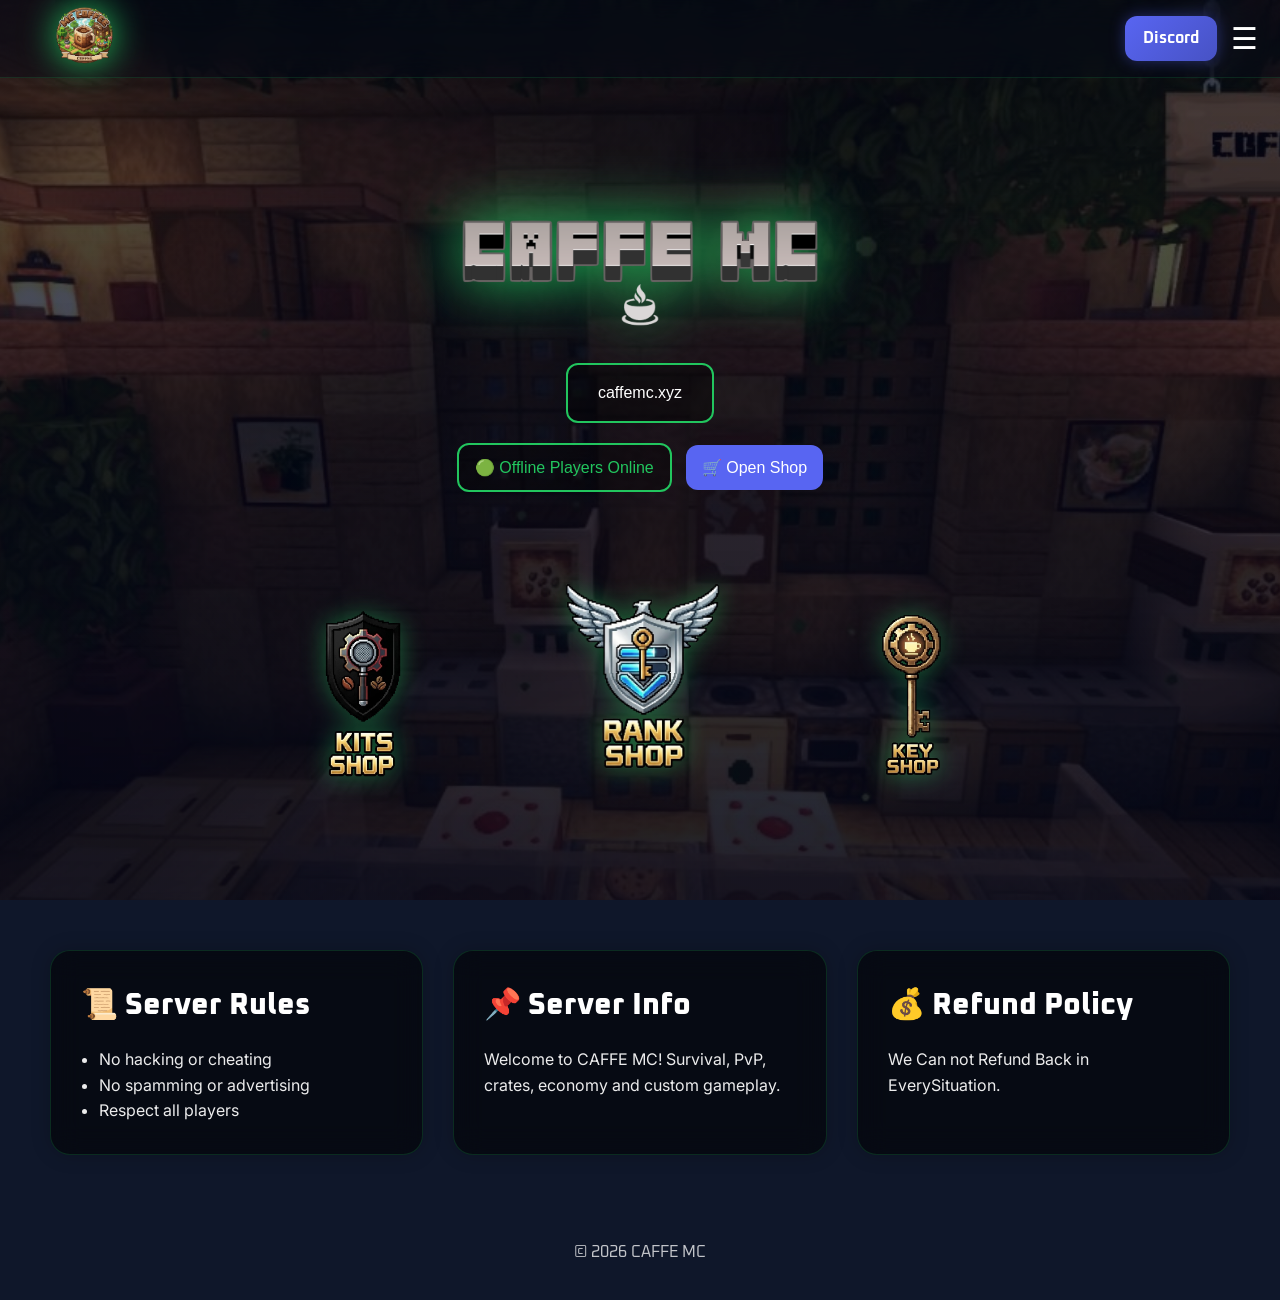
<file: index.html>
<!DOCTYPE html>
<html lang="en">
<head>
<meta charset="UTF-8">
<meta name="viewport" content="width=device-width,initial-scale=1.0">
<title>CAFFE MC</title>

<link href="https://fonts.cdnfonts.com/css/minecraft-4" rel="stylesheet">
<link href="https://fonts.googleapis.com/css2?family=Inter:wght@400;600;700;800&family=Oxanium:wght@500;700;800&display=swap" rel="stylesheet">

<link rel="stylesheet" href="style.css">
</head>
<body>

<div class="bg-image"></div>
<div class="bg-overlay"></div>
<nav class="navbar">

<div class="brand">
<img src="img/logo1.png" alt="CAFFE MC">
</div>

<div class="nav-right">
<a href="#" class="discord-btn">Discord</a>
<div class="menu-btn" onclick="toggleMenu()">☰</div>
</div>

<div class="dropdown" id="menu">
<a href="rank/rank.html">Rank Sell</a>
<a href="kits/kit.html">Kit Sell</a>
<a href="keys/key.html">Crate Keys</a>
</div>

</nav>


<section class="hero">
<div class="hero-content">

<img src="img/logo.png" class="hero-center-logo">

<div class="ip-box" onclick="copyIP()">
caffemc.xyz
</div>

<div class="copy-msg" id="copied">
✔ Copied!
</div>

<div class="server-panel">
<div class="status">
🟢 <span id="players">26</span> Players Online
</div>

<a href="#" class="shop-btn">
🛒 Open Shop
</a>
</div>


<div class="shop-selector">

<a href="kits/kit.html" class="shop-item">
<img src="img/img2.png">
<span></span>
</a>

<a href="rank/rank.html" class="shop-item middle">
<img src="img/img1.png">
<span></span>
</a>

<a href="keys/key.html" class="shop-item">
<img src="img/img3.png">
<span></span>
</a>

</div>

</div>
</section>


<section class="info-grid">

<div class="info-box">
<h2>📜 Server Rules</h2>
<ul>
<li>No hacking or cheating</li>
<li>No spamming or advertising</li>
<li>Respect all players</li>
</ul>
</div>

<div class="info-box">
<h2>📌 Server Info</h2>
<p>
Welcome to CAFFE MC! Survival, PvP,
crates, economy and custom gameplay.
</p>
</div>

<div class="info-box">
<h2>💰 Refund Policy</h2>
<p>
We Can not Refund Back in EverySituation.
</p>
</div>

</section>

<footer>
© 2026 CAFFE MC
</footer>

<script src="script.js"></script>

</body>
</html>
</file>
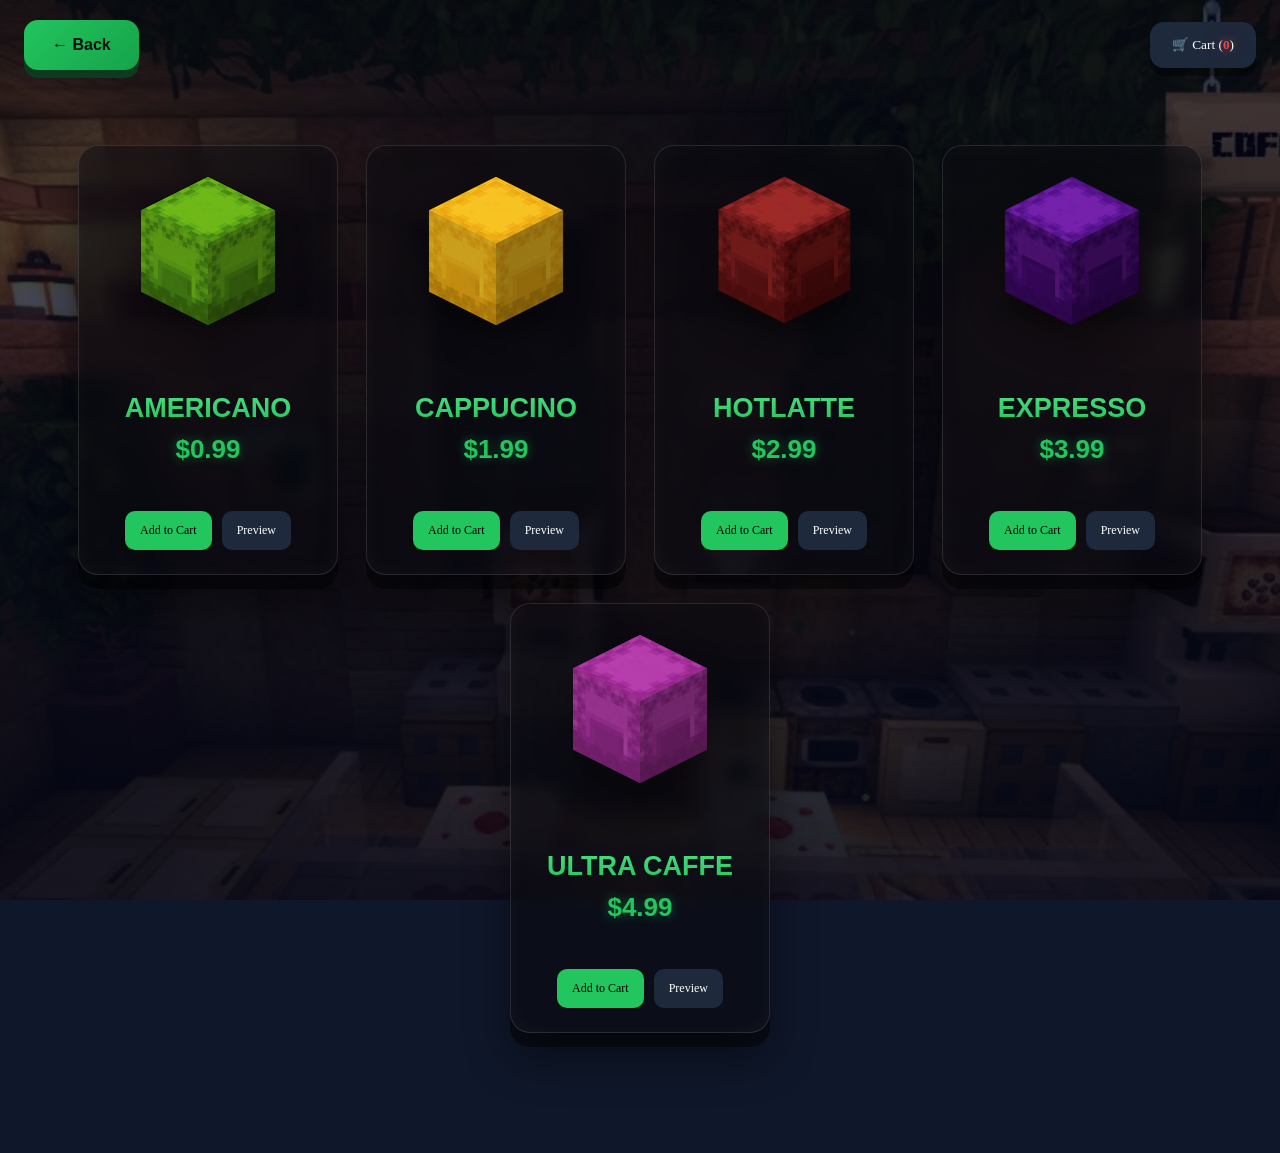
<file: kits/kit.html>
<!DOCTYPE html>
<html lang="en">
<head>
<meta charset="UTF-8">
<meta name="viewport" content="width=device-width,initial-scale=1.0">

<title>CAFFE MC - Kit Shop</title>

<link href="https://fonts.cdnfonts.com/css/minecraft-4" rel="stylesheet">
<link rel="stylesheet" href="kit.css">

<script src="https://challenges.cloudflare.com/turnstile/v0/api.js" async defer></script>

</head>

<body data-shop="KIT">

<div class="bg-image"></div>
<div class="bg-overlay"></div>

<nav class="navbar">

<a href="../index.html" class="back-btn">
← Back
</a>

<div class="cart-area">

<button class="cart-btn" onclick="openOrder()">
🛒 Cart (<span id="cartCount" class="cart-count">0</span>)
</button>

</div>

</nav>

<button class="checkout-top-btn"
id="checkoutTopBtn"
onclick="openOrder()">
🛒 Check Order
</button>

<!-- VIDEO POPUP -->

<div class="img-popup"
id="imgPopup"
onclick="closeImg(event)">

<div class="video-box">

<div class="close-video"
onclick="closeVideo()">×</div>

<video id="popupVideo" controls autoplay>
<source id="videoSrc" src="" type="video/mp4">
</video>

</div>
</div>

<!-- ORDER POPUP -->

<div class="order-popup" id="orderPopup">

<div class="order-box">

<div class="close-btn" onclick="closeOrder()">×</div>

<h2>ORDER CHECKOUT</h2>

<img src="../img/qr.png" class="qr" alt="QR">

<p class="qr-name">PISETH YOUN</p>

<a href="../img/qr.png"
download="PISETH-YOUN-QR.png"
class="download-qr">
Download QR
</a>

<div class="cart-list" id="cartList">

<p style="text-align:center;opacity:.7;">
Cart is empty
</p>

</div>

<div class="input-box">

<input
type="text"
id="username"
placeholder="Minecraft Username">

</div>

<div class="edition-box">

<div class="ed-btn active"
onclick="selectEdition('Java', this)">
Java
</div>

<div class="ed-btn"
onclick="selectEdition('Bedrock', this)">
Bedrock
</div>

</div>

<input
type="file"
id="proofUpload"
accept="image/png,image/jpeg,image/webp">

<div
class="cf-turnstile"
data-sitekey="0x4AAAAAADRqeHYqMi58wtlC">
</div>

<button
class="submit-btn"
onclick="submitOrder()">
Submit Order
</button>

<p id="status"></p>

</div>
</div>

<!-- KITS -->

<section class="kit-section">

<!-- AMERICANO -->

<div class="kit-card" data-kit="AMERICANO - $0.99">

<img src="../img/kit3.png" alt="AMERICANO">

<div>

<h2>AMERICANO</h2>

<p class="price">$0.99</p>

</div>

<div class="btns">

<button class="buy"
onclick="addToCart('AMERICANO - $0.99', this)">
Add to Cart
</button>

<button class="view"
onclick="openVideo('../img/video.mp4')">
Preview
</button>

</div>
</div>

<!-- CAPPUCINO -->

<div class="kit-card" data-kit="CAPPUCINO - $1.99">

<img src="../img/kit4.png" alt="CAPPUCINO">

<div>

<h2>CAPPUCINO</h2>

<p class="price">$1.99</p>

</div>

<div class="btns">

<button class="buy"
onclick="addToCart('CAPPUCINO - $1.99', this)">
Add to Cart
</button>

<button class="view"
onclick="openVideo('../img/capuchino.mp4')">
Preview
</button>

</div>
</div>

<!-- HOTLATTE -->

<div class="kit-card" data-kit="HOTLATTE - $2.99">

<img src="../img/kit2.png" alt="HOTLATTE">

<div>

<h2>HOTLATTE</h2>

<p class="price">$2.99</p>

</div>

<div class="btns">

<button class="buy"
onclick="addToCart('HOTLATTE - $2.99', this)">
Add to Cart
</button>

<button class="view"
onclick="openVideo('../img/hotlate.mp4')">
Preview
</button>

</div>
</div>

<!-- EXPRESSO -->

<div class="kit-card" data-kit="EXPRESSO - $3.99">

<img src="../img/kit6.png" alt="EXPRESSO">

<div>

<h2>EXPRESSO</h2>

<p class="price">$3.99</p>

</div>

<div class="btns">

<button class="buy"
onclick="addToCart('EXPRESSO - $3.99', this)">
Add to Cart
</button>

<button class="view"
onclick="openVideo('../img/expres.mp4')">
Preview
</button>

</div>
</div>

<!-- ULTRA CAFFE -->

<div class="kit-card" data-kit="ULTRA CAFFE - $4.99">

<img src="../img/kit1.png" alt="ULTRA CAFFE">

<div>

<h2>ULTRA CAFFE</h2>

<p class="price">$4.99</p>

</div>

<div class="btns">

<button class="buy"
onclick="addToCart('ULTRA CAFFE - $4.99', this)">
Add to Cart
</button>

<button class="view"
onclick="openVideo('../img/ultracaffe.mp4')">
Preview
</button>

</div>
</div>

</section>

<script src="../shop.js"></script>

</body>
</html>
</file>
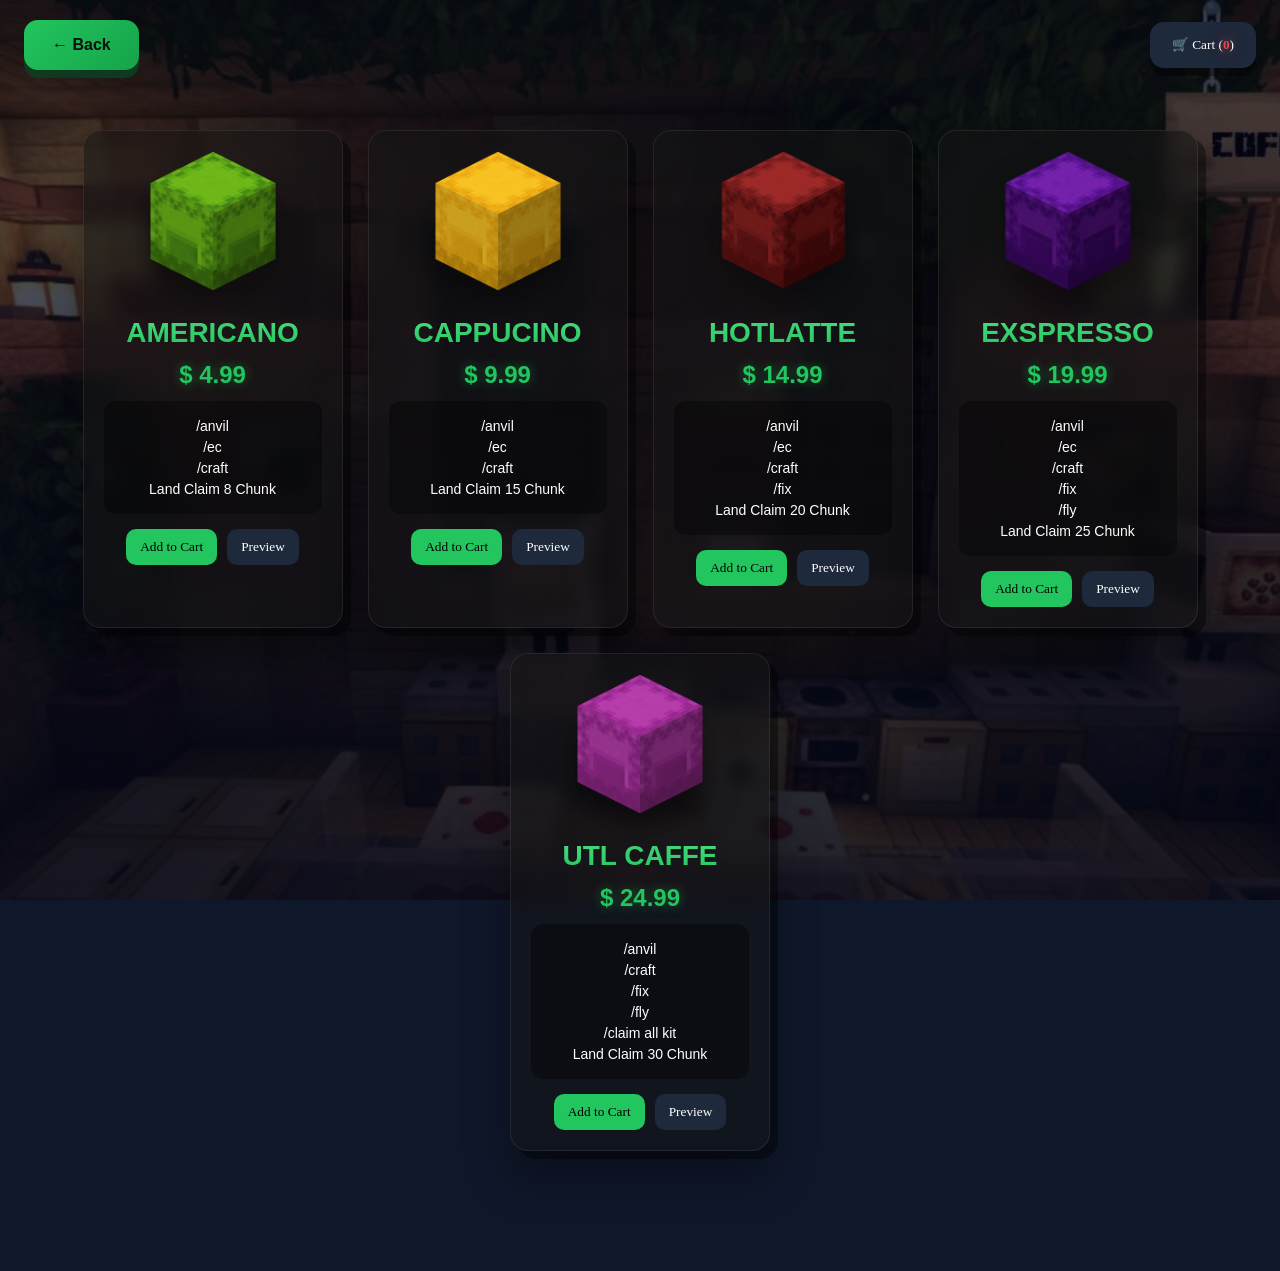
<file: rank/rank.html>
<!DOCTYPE html>
<html lang="en">
<head>
<meta charset="UTF-8">
<meta name="viewport" content="width=device-width,initial-scale=1.0">

<title>CAFFE MC - Ranks</title>

<link href="https://fonts.cdnfonts.com/css/minecraft-4" rel="stylesheet">
<link rel="stylesheet" href="rank.css">

<script src="https://challenges.cloudflare.com/turnstile/v0/api.js" async defer></script>

</head>
</div>
</div>

<!-- BACKGROUND -->

<div class="bg-image"></div>
<div class="bg-overlay"></div>

<!-- NAVBAR -->

<nav class="navbar">

<a href="../index.html" class="back-btn">
← Back
</a>

<div class="cart-area">

<button class="cart-btn" onclick="openOrder()">
🛒 Cart (<span id="cartCount" class="cart-count">0</span>)
</button>

</div>

</nav>

<!-- CHECKOUT BUTTON -->

<button class="checkout-top-btn"
id="checkoutTopBtn"
onclick="openOrder()">
🛒 Check Order
</button>

<!-- VIDEO POPUP -->

<div class="img-popup"
id="imgPopup"
onclick="closeImg(event)">

<div class="video-box">

<div class="close-video"
onclick="closeVideo()">×</div>

<video id="popupVideo" controls autoplay>
<source id="videoSrc" src="" type="video/mp4">
</video>

</div>
</div>

<!-- ORDER POPUP -->

<div class="order-popup" id="orderPopup">

<div class="order-box">

<div class="close-btn" onclick="closeOrder()">×</div>

<h2>ORDER CHECKOUT</h2>

<img src="../img/qr.png"
class="qr"
alt="QR Code">

<p class="qr-name">PISETH YOUN</p>

<a href="../img/qr.png"
download="PISETH-YOUN-QR.png"
class="download-qr">
Download QR
</a>

<div class="cart-list" id="cartList">

<p style="text-align:center;opacity:.7;">
Cart is empty
</p>

</div>

<div class="input-box">

<input
type="text"
id="username"
placeholder="Minecraft Username">

</div>

<div class="edition-box">

<div class="ed-btn active"
onclick="selectEdition('Java', this)">
Java
</div>

<div class="ed-btn"
onclick="selectEdition('Bedrock', this)">
Bedrock
</div>

</div>

<input
type="file"
id="proofUpload"
accept="image/png,image/jpeg,image/webp">
<div
class="cf-turnstile"
data-sitekey="0x4AAAAAADRqeHYqMi58wtlC"
data-callback="turnstileSuccess">
</div>
<button class="submit-btn"
onclick="submitOrder()">
Submit Order
</button>

<p id="status"></p>

</div>
</div>

<!-- RANK SECTION -->

<section class="rank-section">

<!-- AMERICANO -->

<div class="rank-card" data-rank="AMERICANO - $5">

<img src="../img/kit3.png" alt="AMERICANO">

<h2>AMERICANO</h2>

<p class="price">$ 4.99</p>

<div class="cmd-box">
<ul>
<li>/anvil</li>
<li>/ec</li>
<li>/craft</li>
<li>Land Claim 8 Chunk</li>
</ul>
</div>

<div class="btns">

<button class="buy"
onclick="addToCart('AMERICANO - $5', this)">
Add to Cart
</button>

<button class="view"
onclick="openVideo('../img/video.mp4')">
Preview
</button>

</div>
</div>

<!-- CAPPUCINO -->

<div class="rank-card" data-rank="CAPPUCINO - $10">

<img src="../img/kit4.png" alt="CAPPUCINO">

<h2>CAPPUCINO</h2>

<p class="price">$ 9.99</p>

<div class="cmd-box">
<ul>
<li>/anvil</li>
<li>/ec</li>
<li>/craft</li>
<li>Land Claim 15 Chunk</li>
</ul>
</div>

<div class="btns">

<button class="buy"
onclick="addToCart('CAPPUCINO - $10', this)">
Add to Cart
</button>

<button class="view"
onclick="openVideo('../img/capuchino.mp4')">
Preview
</button>

</div>
</div>

<!-- HOTLATTE -->

<div class="rank-card" data-rank="HOTLATTE - $15">

<img src="../img/kit2.png" alt="HOTLATTE">

<h2>HOTLATTE</h2>

<p class="price">$ 14.99</p>

<div class="cmd-box">
<ul>
<li>/anvil</li>
<li>/ec</li>
<li>/craft</li>
<li>/fix</li>
<li>Land Claim 20 Chunk</li>
</ul>
</div>

<div class="btns">

<button class="buy"
onclick="addToCart('HOTLATTE - $15', this)">
Add to Cart
</button>

<button class="view"
onclick="openVideo('../img/hotlate.mp4')">
Preview
</button>

</div>
</div>

<!-- EXSPRESSO -->

<div class="rank-card" data-rank="EXSPRESSO - $20">

<img src="../img/kit6.png" alt="EXSPRESSO">

<h2>EXSPRESSO</h2>

<p class="price">$ 19.99</p>

<div class="cmd-box">
<ul>
<li>/anvil</li>
<li>/ec</li>
<li>/craft</li>
<li>/fix</li>
<li>/fly</li>
<li>Land Claim 25 Chunk</li>
</ul>
</div>

<div class="btns">

<button class="buy"
onclick="addToCart('EXSPRESSO - $20', this)">
Add to Cart
</button>

<button class="view"
onclick="openVideo('../img/expres.mp4')">
Preview
</button>

</div>
</div>

<!-- UTL CAFFE -->

<div class="rank-card" data-rank="UTL CAFFE - $25">

<img src="../img/kit1.png" alt="UTL CAFFE">

<h2>UTL CAFFE</h2>

<p class="price">$ 24.99</p>

<div class="cmd-box">
<ul>
<li>/anvil</li>
<li>/craft</li>
<li>/fix</li>
<li>/fly</li>
<li>/claim all kit</li>
<li>Land Claim 30 Chunk</li>
</ul>
</div>

<div class="btns">

<button class="buy"
onclick="addToCart('UTL CAFFE - $25', this)">
Add to Cart
</button>

<button class="view"
onclick="openVideo('../img/ultracaffe.mp4')">
Preview
</button>

</div>
</div>

</section>

<script src="../shop.js"></script>

</body>
</html>
</file>
<file: style.css>
*{
margin:0;
padding:0;
box-sizing:border-box;
}

body{
font-family:'Inter',sans-serif;
color:white;
overflow-x:hidden;
line-height:1.6;
background:#0f172a;
}



/* BACKGROUND */

.bg-image{
position:fixed;
width:100%;
height:100%;
background:url("img/bg.png") center/cover no-repeat;
z-index:-2;
animation:zoomBg 22s infinite alternate;
}

@keyframes zoomBg{
from{
transform:scale(1);
}
to{
transform:scale(1.08);
}
}

.bg-overlay{
position:fixed;
width:100%;
height:100%;
background:
linear-gradient(
rgba(2,6,23,.65),
rgba(2,6,23,.88)
);
z-index:-1;
}



/* NAVBAR */

.navbar{
position:fixed;
top:0;
width:100%;
height:78px;

display:flex;
justify-content:space-between;
align-items:center;

padding:0 22px;

background:rgba(2,6,23,.35);
backdrop-filter:blur(18px);

border-bottom:1px solid rgba(34,197,94,.15);

z-index:999;
}

/* LOGO */

.brand img{
width:125px;
height:125px;
object-fit:contain;

filter:drop-shadow(0 0 18px #22c55e);

transition:.3s;
}

.brand img:hover{
transform:scale(1.08);
}

.nav-right{
display:flex;
align-items:center;
gap:14px;
}

/* DISCORD BUTTON */

.discord-btn{
font-family:'Oxanium',sans-serif;
font-weight:700;
text-decoration:none;
color:white;

padding:10px 18px;
border-radius:12px;

background:linear-gradient(
135deg,
#5865F2,
#4752c4
);

box-shadow:0 0 15px rgba(88,101,242,.4);

transition:.3s;
}

.discord-btn:hover{
transform:translateY(-2px);
}

/* MENU BUTTON */

.menu-btn{
font-size:30px;
cursor:pointer;
font-family:'Minecraft',sans-serif;
transition:.3s;
}

.menu-btn:hover{
transform:scale(1.1);
color:#22c55e;
}

/* DROPDOWN */

.dropdown{
display:none;
flex-direction:column;

position:absolute;
top:88px;
right:25px;

background:rgba(0,0,0,.92);

border-radius:14px;
overflow:hidden;

box-shadow:0 0 20px rgba(0,0,0,.4);
}

.dropdown a{
font-family:'Oxanium',sans-serif;

padding:14px 20px;

color:white;
text-decoration:none;

transition:.25s;
}

.dropdown a:hover{
background:#22c55e;
color:black;
}



/* HERO */

.hero{
height:100vh;

display:flex;
justify-content:center;
align-items:center;

padding-top:70px;
}

.hero-content{
display:flex;
flex-direction:column;
align-items:center;

gap:20px;
text-align:center;

margin-top:30px;
}

/* CENTER LOGO */

.hero-center-logo{
width:390px;
max-width:85vw;

margin-top:15px;

filter:drop-shadow(0 0 30px #22c55e);

animation:floatLogo 3s ease-in-out infinite;
}

@keyframes floatLogo{
0%{
transform:translateY(0);
}
50%{
transform:translateY(-12px);
}
100%{
transform:translateY(0);
}
}



/* IP BOX */

.ip-box{
font-family:'Minecraft',sans-serif;

padding:15px 30px;

border:2px solid #22c55e;
border-radius:12px;

cursor:pointer;

background:rgba(0,0,0,.35);

transition:.3s;
}

.ip-box:hover{
transform:scale(1.04);

box-shadow:0 0 18px rgba(34,197,94,.35);
}



/* COPY MESSAGE */

.copy-msg{
position:fixed;

top:95px;
right:-250px;

background:#22c55e;
color:#08120c;

font-family:'Minecraft',sans-serif;

padding:14px 22px;

border-radius:12px;

box-shadow:0 0 20px rgba(34,197,94,.45);

transition:.45s ease;

opacity:0;
z-index:3000;
}

.copy-msg.show{
right:25px;
opacity:1;
}



/* SERVER PANEL */

.server-panel{
display:flex;
gap:14px;
align-items:center;
}

.status{
font-family:'Minecraft',sans-serif;

border:2px solid #22c55e;

padding:10px 16px;

border-radius:12px;

color:#22c55e;

background:rgba(0,0,0,.3);
}

.shop-btn{
font-family:'Minecraft',sans-serif;
text-decoration:none;

background:#5865F2;
color:white;

padding:10px 16px;

border-radius:12px;

transition:.3s;
}

.shop-btn:hover{
transform:translateY(-2px);
}



/* SHOP SELECTOR */

.shop-selector{
display:flex;
gap:55px;

margin-top:40px;

align-items:flex-end;
justify-content:center;
}

.shop-item{
text-decoration:none;
text-align:center;
}

.shop-item img{
width:200px;
height:200px;

object-fit:contain;

filter:drop-shadow(0 0 12px rgba(34,197,94,.45));

transition:.35s;
}

.shop-item img:hover{
transform:scale(1.12);

filter:drop-shadow(0 0 25px #22c55e);
}

.shop-item span{
display:block;

margin-top:12px;

font-family:'Minecraft',sans-serif;
font-size:18px;

color:#22c55e;
}

.middle img{
width:240px;
height:240px;
}



/* INFO GRID */

.info-grid{
display:grid;
grid-template-columns:repeat(3,1fr);

gap:30px;

padding:50px;
}

.info-box{
background:rgba(0,0,0,.55);

backdrop-filter:blur(14px);

padding:30px;

border-radius:20px;

border:1px solid rgba(34,197,94,.18);

box-shadow:0 0 20px rgba(0,0,0,.2);
}

.info-box h2{
font-family:'Oxanium',sans-serif;

font-size:30px;

margin-bottom:18px;

font-weight:800;
}

.info-box p,
.info-box li{
font-size:16px;
opacity:.92;
}

.info-box ul{
padding-left:18px;
}



/* FOOTER */

footer{
text-align:center;

padding:35px;

font-family:'Oxanium',sans-serif;

opacity:.75;
}



/* MOBILE */

@media(max-width:768px){

.navbar{
height:68px;
padding:0 16px;
}

.brand img{
width:95px;
height:95px;
}

.discord-btn{
padding:9px 14px;
font-size:14px;
}

.menu-btn{
font-size:26px;
}

.hero{
height:auto;
min-height:100vh;
padding-top:110px;
}

.hero-content{
margin-top:50px;
}

.hero-center-logo{
width:250px;
}

.server-panel{
flex-direction:column;
}

.shop-selector{
flex-direction:column;
gap:28px;
}

.shop-item img{
width:150px;
height:150px;
}

.middle img{
width:175px;
height:175px;
}

.info-grid{
grid-template-columns:1fr;
padding:30px;
}

.copy-msg{
top:85px;
}

}
</file>
<file: kits/kit.css>
*{
margin:0;
padding:0;
box-sizing:border-box;
}

body{
font-family:'Minecraft',sans-serif;
background:#0f172a;
color:white;
overflow-x:hidden;
}

/* BACKGROUND */

.bg-image{
position:fixed;
width:100%;
height:100%;
background:url('../img/bg.png') center/cover no-repeat;
z-index:-2;
animation:zoomBg 22s infinite alternate;
}

@keyframes zoomBg{
from{
transform:scale(1);
}
to{
transform:scale(1.08);
}
}

.bg-overlay{
position:fixed;
width:100%;
height:100%;
background:linear-gradient(rgba(2,6,23,.68),rgba(2,6,23,.88));
z-index:-1;
}

/* NAVBAR */

.navbar{
width:100%;
padding:20px 24px;
display:flex;
justify-content:space-between;
align-items:center;
}

.back-btn{
text-decoration:none;
background:linear-gradient(135deg,#22c55e,#16a34a);
color:#07110b;
padding:16px 28px;
border-radius:14px;
font-size:16px;
font-weight:700;
box-shadow:0 8px 0 #0e3b1f;
transition:.25s;
}

.back-btn:hover{
transform:translateY(-3px);
}

.cart-area{
display:flex;
gap:12px;
align-items:center;
}

.cart-btn{
background:#1e293b;
color:white;
border:none;
padding:15px 22px;
border-radius:14px;
cursor:pointer;
font-family:'Minecraft';
box-shadow:0 8px 0 rgba(0,0,0,.35);
transition:.25s;
}

.cart-btn:hover{
transform:translateY(-3px);
box-shadow:
0 12px 20px rgba(0,0,0,.4),
0 0 18px rgba(239,68,68,.22);
}

.cart-count{
color:#ef4444;
font-weight:bold;
text-shadow:
0 0 10px rgba(239,68,68,.8),
0 0 20px rgba(239,68,68,.5);
}

/* FLOATING CHECKOUT */

.checkout-top-btn{
display:none;
position:fixed;
left:50%;
bottom:24px;
transform:translateX(-50%);
z-index:9998;
background:linear-gradient(135deg,#ef4444,#dc2626);
color:white;
border:none;
padding:16px 28px;
border-radius:18px;
cursor:pointer;
font-family:'Minecraft';
font-size:14px;
box-shadow:
0 8px 0 rgba(80,0,0,.65),
0 0 25px rgba(239,68,68,.55);
animation:checkoutPulseBottom 1.2s infinite alternate;
transition:.25s;
}

.checkout-top-btn.show{
display:block;
}

.checkout-top-btn:hover{
transform:
translateX(-50%)
translateY(-4px);
}

@keyframes checkoutPulseBottom{

from{
box-shadow:
0 8px 0 rgba(80,0,0,.65),
0 0 15px rgba(239,68,68,.35);
}

to{
box-shadow:
0 10px 0 rgba(80,0,0,.65),
0 0 35px rgba(239,68,68,.85);
}

}

/* KIT SECTION */

.kit-section{
display:flex;
flex-wrap:wrap;
justify-content:center;
gap:28px;
padding:55px 20px 120px;
}

/* KIT CARD */

.kit-card{
width:260px;
min-height:430px;
background:rgba(10,10,15,.58);
border-radius:20px;
padding:30px 18px 24px;
text-align:center;
border:1px solid rgba(255,255,255,.12);

box-shadow:
0 14px 0 rgba(0,0,0,.45),
0 25px 45px rgba(0,0,0,.45),
inset 0 0 25px rgba(255,255,255,.03);

backdrop-filter:blur(8px);

transition:.25s;

display:flex;
flex-direction:column;
align-items:center;
justify-content:space-between;
}

.kit-card:hover{
transform:translateY(-8px);

border-color:rgba(34,197,94,.45);

box-shadow:
0 16px 0 rgba(0,0,0,.55),
0 0 30px rgba(34,197,94,.22);
}

/* GLOW WHEN ADDED */

.kit-card.in-cart{

border-color:#22c55e;

box-shadow:
0 16px 0 rgba(0,0,0,.55),
0 0 35px rgba(34,197,94,.75),
0 0 70px rgba(34,197,94,.22),
inset 0 0 25px rgba(34,197,94,.14);

animation:cartGlow 1.2s infinite alternate;
}

.kit-card.in-cart .buy{
background:linear-gradient(135deg,#16a34a,#22c55e);
color:#07110b;

box-shadow:
0 0 18px rgba(34,197,94,.85);
}

.kit-card.in-cart .buy::after{
content:" ✓";
}

@keyframes cartGlow{
from{
transform:translateY(-4px);
}
to{
transform:translateY(-8px);
}
}

/* IMAGE */

.kit-card img{
width:150px;
height:150px;
object-fit:contain;

filter:
drop-shadow(0 18px 18px rgba(0,0,0,.45));
}

/* TEXT */

.kit-card h2{
font-size:27px;
margin-top:20px;

background:
linear-gradient(180deg,#4ade80,#22c55e);

-webkit-background-clip:text;
-webkit-text-fill-color:transparent;
}

.price{
font-size:26px;
color:#22c55e;
font-weight:bold;

margin-top:10px;

text-shadow:
0 0 12px rgba(34,197,94,.45);
}

/* BUTTONS */

.btns{
display:flex;
gap:10px;
justify-content:center;
}

.buy,
.view{
padding:12px 15px;
border:none;
border-radius:10px;
cursor:pointer;

font-family:'Minecraft';
font-size:12px;

transition:.2s;
}

.buy{
background:#22c55e;
color:black;
}

.view{
background:#1e293b;
color:white;
}

.buy:hover,
.view:hover{
transform:translateY(-3px);
}

/* VIDEO POPUP */

.img-popup{
position:fixed;
inset:0;
background:rgba(0,0,0,.85);

display:none;
justify-content:center;
align-items:center;

z-index:999;
}

.video-box{
position:relative;
width:90%;
max-width:850px;
}

#popupVideo{
width:100%;
border-radius:16px;
}

.close-video{
position:absolute;
top:-12px;
right:-12px;

width:30px;
height:30px;

background:#ef4444;
color:white;

border-radius:6px;

display:flex;
justify-content:center;
align-items:center;

font-size:16px;
cursor:pointer;

z-index:10;
}

/* ORDER POPUP */

.order-popup{
position:fixed;
inset:0;
background:rgba(0,0,0,.85);

display:none;
justify-content:center;
align-items:center;

z-index:9999;
}

.order-box{
width:90%;
max-width:390px;
max-height:92vh;

overflow-y:auto;

background:
linear-gradient(145deg,#0f172a,#111827);

padding:24px 20px;

border-radius:18px;
text-align:center;

position:relative;
}

.close-btn{
position:absolute;
top:10px;
right:10px;

width:22px;
height:22px;

background:#ef4444;
color:white;

border-radius:4px;

display:flex;
align-items:center;
justify-content:center;

font-size:14px;
cursor:pointer;
}

.order-box h2{
font-size:22px;
margin-bottom:10px;
}

/* QR */

.qr{
width:150px;
height:150px;

object-fit:cover;

margin:8px auto 10px;

display:block;

border-radius:12px;
}

.qr-name{
margin-top:4px;
margin-bottom:8px;

font-size:13px;
color:#22c55e;

letter-spacing:1px;
}

.download-qr{
display:inline-block;

margin-bottom:12px;

padding:9px 14px;

background:#1e293b;
color:white;

text-decoration:none;

border-radius:10px;

font-size:12px;

transition:.2s;
}

.download-qr:hover{
background:#22c55e;
color:#07110b;

transform:scale(1.04);
}

/* CART LIST */

.cart-list{
background:rgba(0,0,0,.32);

padding:10px;

border-radius:12px;

margin:10px 0;

text-align:left;

max-height:145px;
overflow-y:auto;
}

.cart-item{
display:flex;
justify-content:space-between;
align-items:center;

background:rgba(15,23,42,.8);

padding:8px 10px;

border-radius:8px;

margin-bottom:8px;

font-size:14px;
}

.remove-btn{
width:24px;
height:24px;

background:#ef4444;
color:white;

border:none;

border-radius:6px;

cursor:pointer;

display:flex;
align-items:center;
justify-content:center;
}

/* INPUT */

.input-box input{
width:100%;

padding:13px 14px;

background:#0f172a;

border:1px solid rgba(255,255,255,.12);

border-radius:12px;

color:white;

outline:none;

font-family:'Minecraft';
}

.input-box input::placeholder{
color:rgba(255,255,255,.55);
}

/* EDITION */

.edition-box{
display:flex;
gap:10px;

margin:10px 0;
}

.ed-btn{
flex:1;

padding:12px;

background:#1e293b;

border-radius:10px;

cursor:pointer;

text-align:center;

transition:.2s;
}

.ed-btn.active{
background:#22c55e;
color:black;
}

/* FILE */

#proofUpload{
width:100%;

margin-top:5px;

padding:8px;

background:#0f172a;

border-radius:10px;

color:white;
}

/* SUBMIT */

.submit-btn{
width:100%;

margin-top:12px;

padding:14px;

border:none;

border-radius:12px;

background:
linear-gradient(135deg,#22c55e,#16a34a);

color:#07110b;

font-family:Arial,sans-serif;
font-size:15px;
font-weight:700;

cursor:pointer;

transition:.2s;
}

.submit-btn:hover{
transform:scale(1.02);
}

/* STATUS */

#status{
margin-top:12px;

font-family:Arial,sans-serif;

font-size:14px;
line-height:1.5;
}

#status.error{
color:#ef4444;

background:rgba(239,68,68,.12);

border:1px solid rgba(239,68,68,.35);

padding:10px;

border-radius:10px;
}

#status.success{
color:#22c55e;

background:rgba(34,197,94,.12);

border:1px solid rgba(34,197,94,.35);

padding:10px;

border-radius:10px;
}

/* MOBILE */

@media(max-width:700px){

.navbar{
padding:16px;
}

.back-btn,
.cart-btn{
font-size:13px;
padding:13px 16px;
}

.cart-area{
gap:8px;
}

.kit-card{
width:88%;
max-width:310px;
}

.checkout-top-btn{
width:88%;
max-width:320px;

bottom:18px;

font-size:13px;

padding:15px 20px;
}

.order-box{
max-height:92vh;
overflow-y:auto;
}

}
</file>
<file: rank/rank.css>
*{
margin:0;
padding:0;
box-sizing:border-box;
}

body{
font-family:'Minecraft',sans-serif;
background:#0f172a;
color:white;
overflow-x:hidden;
}

.bg-image{
position:fixed;
width:100%;
height:100%;
background:url('../img/bg.png') center/cover no-repeat;
z-index:-2;
animation:zoomBg 22s infinite alternate;
}

@keyframes zoomBg{
from{
transform:scale(1);
}
to{
transform:scale(1.08);
}
}

.bg-overlay{
position:fixed;
width:100%;
height:100%;
background:linear-gradient(rgba(2,6,23,.65),rgba(2,6,23,.88));
z-index:-1;
}

.navbar{
width:100%;
padding:20px 24px;
display:flex;
justify-content:space-between;
align-items:center;
}

.back-btn{
text-decoration:none;
background:linear-gradient(135deg,#22c55e,#16a34a);
color:#07110b;
padding:16px 28px;
border-radius:14px;
font-size:16px;
font-weight:700;
box-shadow:0 8px 0 #0e3b1f;
transition:.25s;
}

.back-btn:hover{
transform:translateY(-3px);
}

.cart-area{
display:flex;
gap:12px;
align-items:center;
}

.cart-btn{
background:#1e293b;
color:white;
border:none;
padding:15px 22px;
border-radius:14px;
cursor:pointer;
font-family:'Minecraft';
box-shadow:0 8px 0 rgba(0,0,0,.35);
transition:.25s;
}

.cart-btn:hover{
transform:translateY(-3px);
box-shadow:
0 12px 20px rgba(0,0,0,.4),
0 0 18px rgba(239,68,68,.22);
}

.cart-count{
color:#ef4444;
font-weight:bold;
text-shadow:
0 0 10px rgba(239,68,68,.8),
0 0 20px rgba(239,68,68,.5);
}

.checkout-top-btn{
display:none;
position:fixed;
left:50%;
bottom:24px;
transform:translateX(-50%);
z-index:9998;
background:linear-gradient(135deg,#ef4444,#dc2626);
color:white;
border:none;
padding:16px 28px;
border-radius:18px;
cursor:pointer;
font-family:'Minecraft';
font-size:14px;
box-shadow:
0 8px 0 rgba(80,0,0,.65),
0 0 25px rgba(239,68,68,.55);
animation:checkoutPulseBottom 1.2s infinite alternate;
transition:.25s;
}

.checkout-top-btn.show{
display:block;
}

.checkout-top-btn:hover{
transform:translateX(-50%) translateY(-4px);
}

@keyframes checkoutPulseBottom{
from{
box-shadow:
0 8px 0 rgba(80,0,0,.65),
0 0 15px rgba(239,68,68,.35);
}
to{
box-shadow:
0 10px 0 rgba(80,0,0,.65),
0 0 35px rgba(239,68,68,.85);
}
}

.rank-section{
display:flex;
flex-wrap:wrap;
justify-content:center;
gap:25px;
padding:40px 20px 120px;
}

.rank-card{
width:260px;
background:rgba(20,20,20,.55);
border-radius:18px;
padding:20px;
text-align:center;
border:1px solid rgba(255,255,255,.08);
box-shadow:
8px 8px 0 rgba(0,0,0,.4),
0 25px 45px rgba(0,0,0,.35);
backdrop-filter:blur(8px);
transition:.25s;
}

.rank-card:hover{
transform:translateY(-8px);
border-color:rgba(34,197,94,.45);
box-shadow:
8px 12px 0 rgba(0,0,0,.45),
0 0 30px rgba(34,197,94,.22);
}

.rank-card.in-cart{
border-color:#22c55e;
box-shadow:
8px 12px 0 rgba(0,0,0,.45),
0 0 35px rgba(34,197,94,.75),
0 0 70px rgba(34,197,94,.22),
inset 0 0 25px rgba(34,197,94,.14);
animation:cartGlow 1.2s infinite alternate;
}

.rank-card.in-cart .buy{
background:linear-gradient(135deg,#16a34a,#22c55e);
color:#07110b;
box-shadow:0 0 18px rgba(34,197,94,.85);
}

.rank-card.in-cart .buy::after{
content:" ✓";
}

@keyframes cartGlow{
from{
transform:translateY(-4px);
}
to{
transform:translateY(-8px);
}
}

.rank-card img{
width:140px;
margin-bottom:10px;
filter:drop-shadow(0 18px 18px rgba(0,0,0,.45));
}

.rank-card h2{
font-size:28px;
margin:12px 0;
background:linear-gradient(180deg,#4ade80,#22c55e);
-webkit-background-clip:text;
-webkit-text-fill-color:transparent;
}

.price{
font-size:24px;
color:#22c55e;
font-weight:bold;
margin-bottom:12px;
text-shadow:0 0 12px rgba(34,197,94,.45);
}

.cmd-box{
background:rgba(0,0,0,.4);
padding:12px;
border-radius:12px;
margin-bottom:15px;
}

.cmd-box ul{
list-style:none;
font-size:14px;
}

.cmd-box li{
margin:5px 0;
}

.btns{
display:flex;
gap:10px;
justify-content:center;
}

.buy,
.view{
padding:10px 14px;
border:none;
border-radius:10px;
cursor:pointer;
font-family:'Minecraft';
transition:.2s;
}

.buy{
background:#22c55e;
color:black;
}

.view{
background:#1e293b;
color:white;
}

.buy:hover,
.view:hover{
transform:translateY(-3px);
}

.img-popup{
position:fixed;
inset:0;
background:rgba(0,0,0,.85);
display:none;
justify-content:center;
align-items:center;
z-index:999;
}

.video-box{
position:relative;
width:90%;
max-width:850px;
}

#popupVideo{
width:100%;
border-radius:16px;
}

.close-video{
position:absolute;
top:-12px;
right:-12px;
width:30px;
height:30px;
background:#ef4444;
color:white;
border-radius:6px;
display:flex;
justify-content:center;
align-items:center;
font-size:16px;
cursor:pointer;
}

.order-popup{
position:fixed;
inset:0;
background:rgba(0,0,0,.85);
display:none;
justify-content:center;
align-items:center;
z-index:9999;
}

.order-box{
width:90%;
max-width:390px;
background:linear-gradient(145deg,#0f172a,#111827);
padding:24px 20px;
border-radius:18px;
text-align:center;
position:relative;
}

.close-btn{
position:absolute;
top:10px;
right:10px;
width:22px;
height:22px;
background:#ef4444;
color:white;
border-radius:4px;
display:flex;
align-items:center;
justify-content:center;
font-size:14px;
cursor:pointer;
}

.order-box h2{
font-size:22px;
margin-bottom:10px;
}

.qr{
width:150px;
height:150px;
object-fit:cover;
margin:8px auto 10px;
display:block;
border-radius:12px;
}

.qr-name{
margin-top:4px;
margin-bottom:8px;
font-size:13px;
color:#22c55e;
letter-spacing:1px;
}

.download-qr{
display:inline-block;
margin-bottom:12px;
padding:9px 14px;
background:#1e293b;
color:white;
text-decoration:none;
border-radius:10px;
font-size:12px;
transition:.2s;
}

.download-qr:hover{
transform:scale(1.05);
background:#22c55e;
color:black;
}

.cart-list{
background:rgba(0,0,0,.32);
padding:10px;
border-radius:12px;
margin:10px 0;
text-align:left;
max-height:145px;
overflow-y:auto;
}

.cart-item{
display:flex;
justify-content:space-between;
align-items:center;
background:rgba(15,23,42,.8);
padding:8px 10px;
border-radius:8px;
margin-bottom:8px;
font-size:14px;
}

.cart-item .remove-btn,
.remove-btn{
width:24px;
height:24px;
background:#ef4444;
color:white;
border:none;
border-radius:6px;
display:flex;
align-items:center;
justify-content:center;
font-size:13px;
cursor:pointer;
}

.input-box input{
width:100%;
padding:13px 14px;
background:#0f172a;
border:1px solid rgba(255,255,255,.12);
border-radius:12px;
color:white;
outline:none;
font-family:'Minecraft';
}

.input-box input::placeholder{
color:rgba(255,255,255,.55);
}

.edition-box{
display:flex;
gap:10px;
margin:10px 0;
}

.ed-btn{
flex:1;
padding:12px;
background:#1e293b;
border-radius:10px;
cursor:pointer;
text-align:center;
transition:.2s;
}

.ed-btn.active{
background:#22c55e;
color:black;
}

#proofUpload{
width:100%;
margin-top:5px;
padding:8px;
background:#0f172a;
border-radius:10px;
color:white;
}

.submit-btn{
width:100%;
margin-top:12px;
padding:14px;
border:none;
border-radius:12px;
background:linear-gradient(135deg,#22c55e,#16a34a);
color:#07110b;
font-family:Arial,sans-serif;
font-size:15px;
font-weight:700;
cursor:pointer;
transition:.2s;
}

.submit-btn:hover{
transform:scale(1.02);
}

#status{
margin-top:12px;
font-family:Arial,sans-serif;
font-size:14px;
line-height:1.5;
}

#status.error{
color:#ef4444;
background:rgba(239,68,68,.12);
border:1px solid rgba(239,68,68,.35);
padding:10px;
border-radius:10px;
}

#status.success{
color:#22c55e;
background:rgba(34,197,94,.12);
border:1px solid rgba(34,197,94,.35);
padding:10px;
border-radius:10px;
}

@media(max-width:700px){

.navbar{
padding:16px;
}

.back-btn,
.cart-btn{
font-size:13px;
padding:13px 16px;
}

.rank-card{
width:88%;
max-width:310px;
}

.checkout-top-btn{
width:88%;
max-width:320px;
bottom:18px;
font-size:13px;
padding:15px 20px;
}

.order-box{
max-height:92vh;
overflow-y:auto;
}
.verify-screen{
position:fixed;
inset:0;
background:rgba(0,0,0,.86);
backdrop-filter:blur(8px);
z-index:999999;
display:flex;
align-items:center;
justify-content:center;
}
}
</file>
